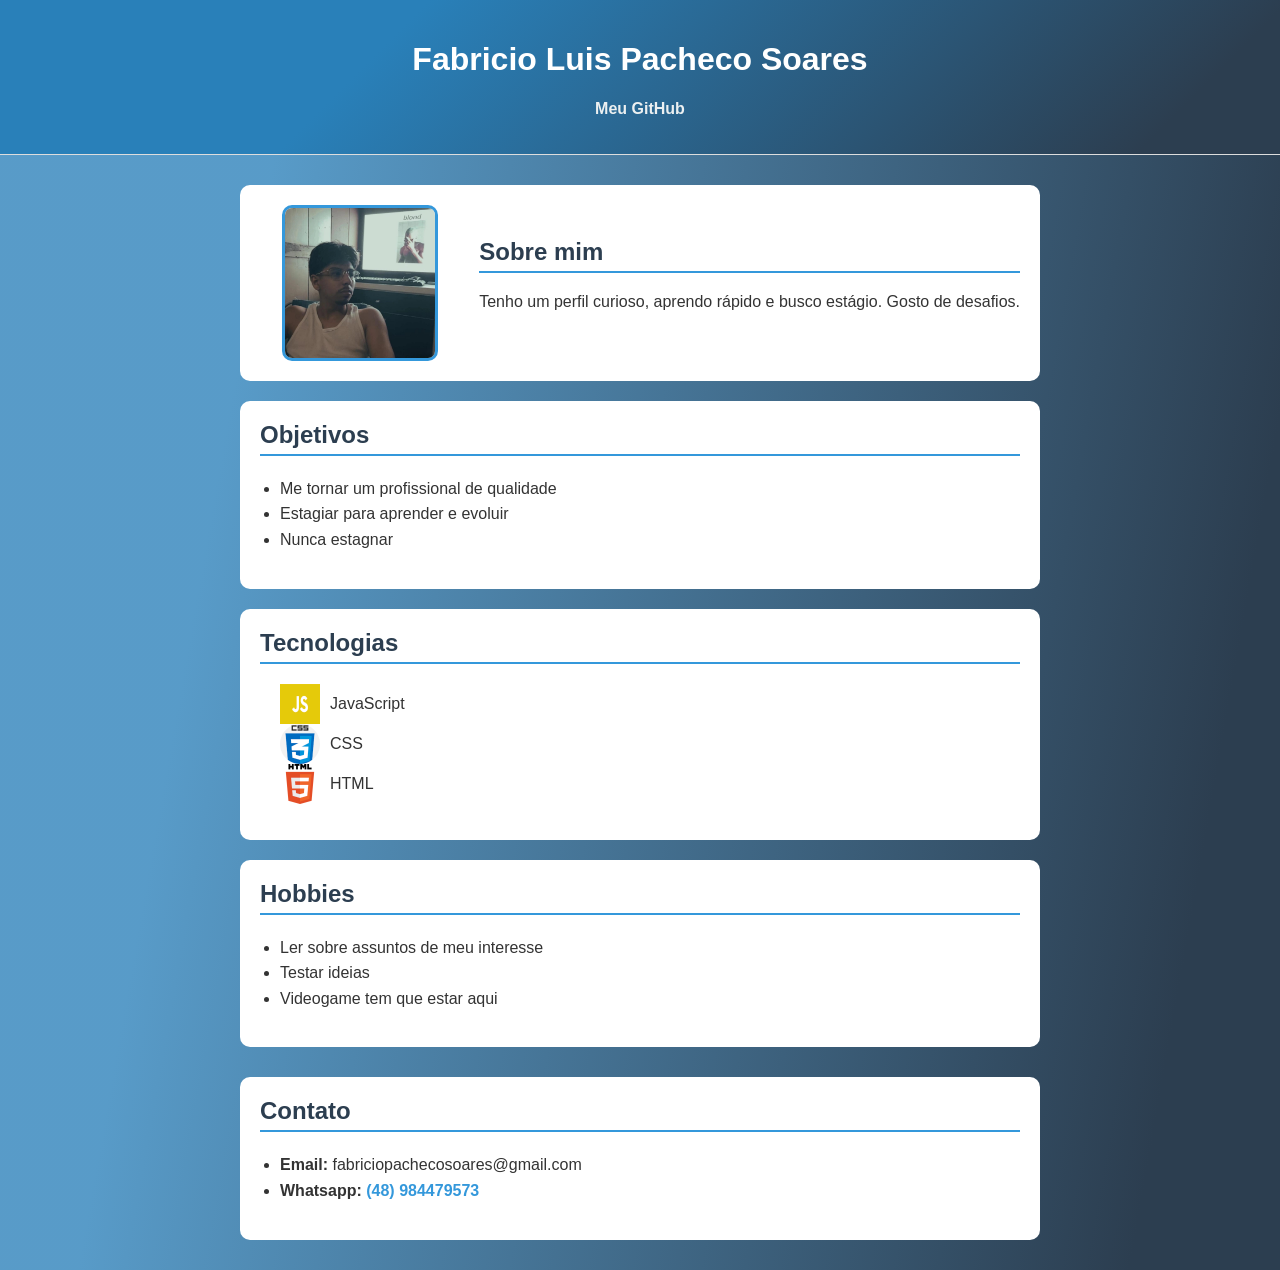
<file: index.html>
<!DOCTYPE html>
<html lang="pt-br">
<head>
    <meta charset="UTF-8">
    <meta name="viewport" content="width=device-width, initial-scale=1.0">
    <title>Eu</title>
    <link rel="stylesheet" href="style.css">
</head>
<body>
    
    <header>
        <h1>Fabricio Luis Pacheco Soares</h1>
        <p>
            <a href="https://github.com/fabriciopacheco-sec" target="_blank">
                Meu GitHub
            </a>
        </p>
    </header>

    <main>
        <section class="sobre">
            <img class="pfp" src="pfpprofissional.jpeg" alt="Minha foto profissional">
            
            <div>
                <h2>Sobre mim</h2>
                <p>Tenho um perfil curioso, aprendo rápido e busco estágio. Gosto de desafios.</p>
            </div>
            

        </section>

        <section>
            <h2>Objetivos</h2>
            <ul>
                <li>Me tornar um profissional de qualidade</li>
                <li>Estagiar para aprender e evoluir</li>
                <li>Nunca estagnar</li>
            </ul>
        </section>

        <section>
            <h2>Tecnologias</h2>
            <ul>
                <li class="tech-item">
                    <img src="javascripticon80.png" alt="Ícone do JavaScript">
                    JavaScript
                </li>
                <li class="tech-item">
                    <img src="cssicon80.png" alt="Ícone do CSS">
                    CSS
                </li>
                <li class="tech-item">
                    <img src="iconhtml80.png" alt="Ícone do HTML">
                    HTML
                </li>
            </ul>
        </section>

        <section>
            <h2>Hobbies</h2>
            <ul>
                <li>Ler sobre assuntos de meu interesse</li>
                <li>Testar ideias</li>
                <li>Videogame tem que estar aqui</li>
            </ul>
        </section>
    </main>

    <footer>

        
            <h2>Contato</h2>
            <ul>
                <li><strong>Email:</strong> fabriciopachecosoares@gmail.com</li>
                <li><strong>Whatsapp:</strong>
                    <a href="https://api.whatsapp.com/send/?phone=5548984479573" target="_blank">
                        (48) 984479573
                    </a>
                </li>
            </ul>
        
    </footer>
    
</body>
</html>
</file>
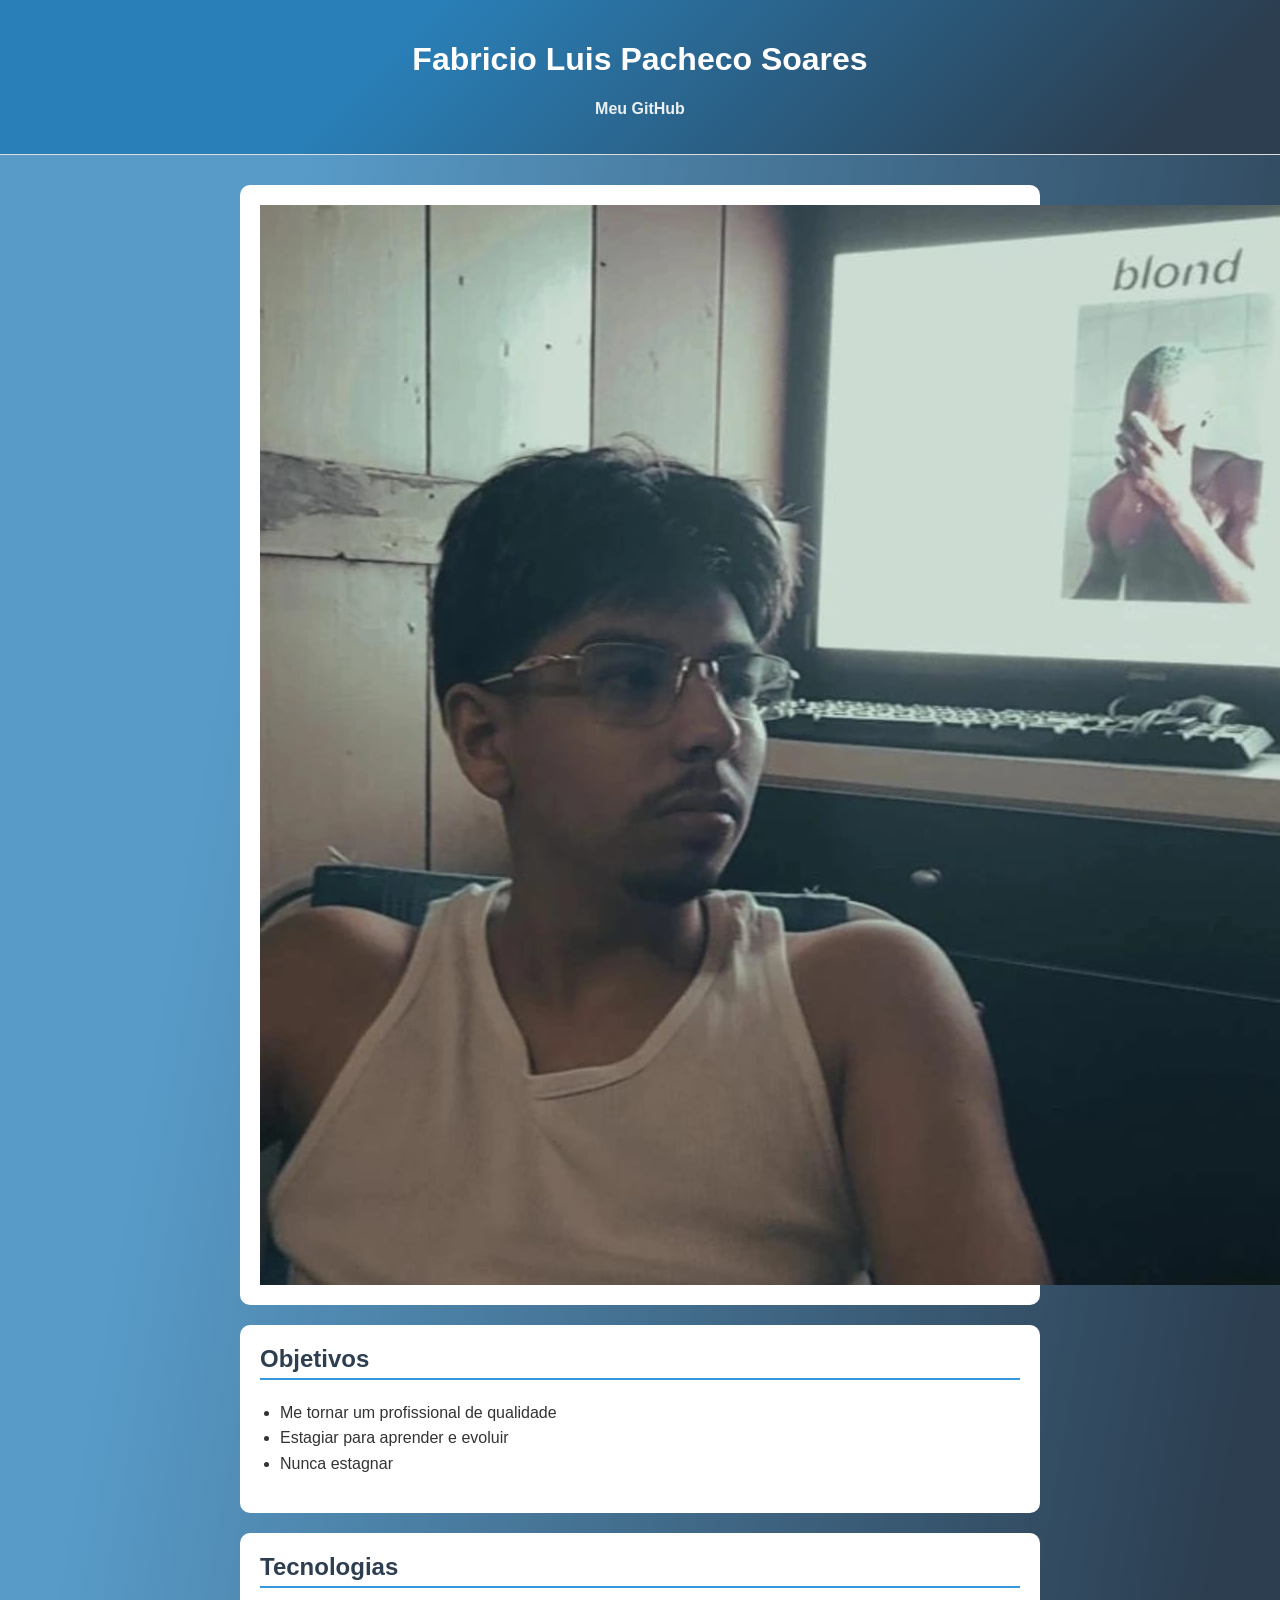
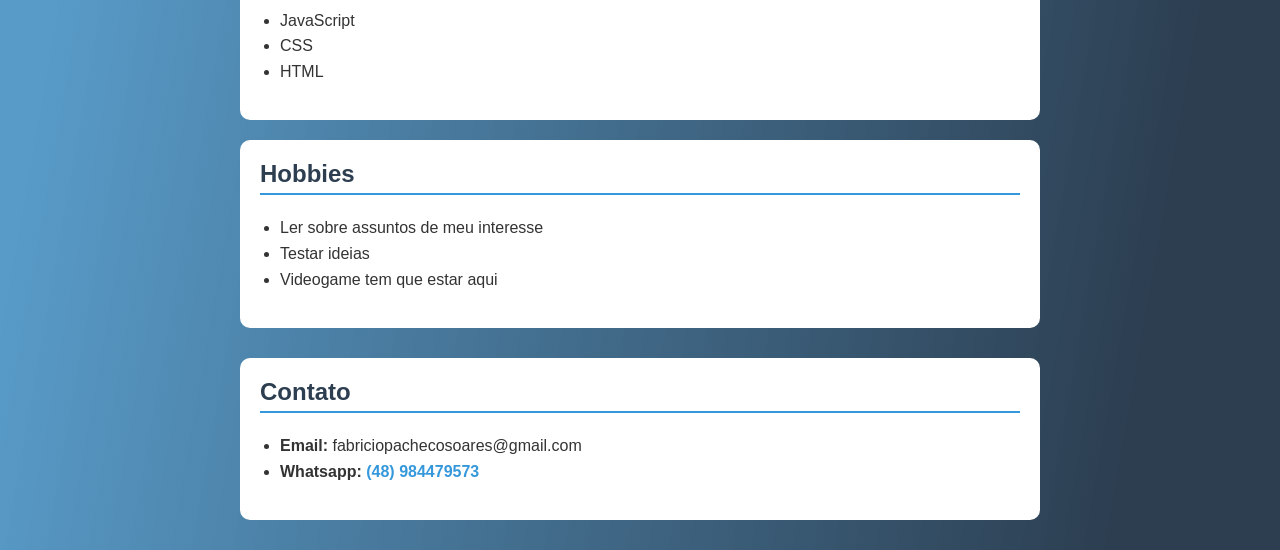
<file: sobre-mim.html>
<!DOCTYPE html>
<html lang="pt-br">
<head>
    <meta charset="UTF-8">
    <meta name="viewport" content="width=device-width, initial-scale=1.0">
    <title>Eu</title>
    <link rel="stylesheet" href="style.css">
</head>
<body>
    
    <header>
        <h1>Fabricio Luis Pacheco Soares</h1>
        <p>
            <a href="https://github.com/fabriciopacheco-sec" target="_blank">
                Meu GitHub
            </a>
        </p>
    </header>

    <main>
        <section class="sobre">
            <img src="pfpprofissional.jpeg" alt="Minha foto profissional">
            
            <div>
                <h2>Sobre mim</h2>
                <p>Tenho um perfil curioso, aprendo rápido e busco estágio. Gosto de desafios.</p>
            </div>
            

        </section>

        <section>
            <h2>Objetivos</h2>
            <ul>
                <li>Me tornar um profissional de qualidade</li>
                <li>Estagiar para aprender e evoluir</li>
                <li>Nunca estagnar</li>
            </ul>
        </section>

        <section>
            <h2>Tecnologias</h2>
            <ul>
                <li>JavaScript</li>
                <li>CSS</li>
                <li>HTML</li>
            </ul>
        </section>

        <section>
            <h2>Hobbies</h2>
            <ul>
                <li>Ler sobre assuntos de meu interesse</li>
                <li>Testar ideias</li>
                <li>Videogame tem que estar aqui</li>
            </ul>
        </section>
    </main>

    <footer>

        
            <h2>Contato</h2>
            <ul>
                <li><strong>Email:</strong> fabriciopachecosoares@gmail.com</li>
                <li><strong>Whatsapp:</strong>
                    <a href="https://api.whatsapp.com/send/?phone=5548984479573" target="_blank">
                        (48) 984479573
                    </a>
                </li>
            </ul>
        
    </footer>
    
</body>
</html>
</file>
<file: style.css>
body {
    background: linear-gradient(100deg,#297fb9c7 20%, #2c3e50 90%);
    font-family: Arial, Helvetica, sans-serif;
    margin: 0;
}

/* HEADER */
header {

    background: linear-gradient(135deg, #2980b9 30%, #2c3e50 90%);
    text-align: center;
    padding: 20px;
    border-bottom: 1px solid #ddd;
    
}

header a {
    color: #ecf0f1;
}

h1 {
    color: #ffffff;
}

/* MAIN */
main {
    max-width: 800px;
    margin: 30px auto;
}

/* SEÇÕES (CARDS) */
section {
    background-color: #ffffff;
    padding: 20px;
    border-radius: 10px;
    margin-bottom: 20px;
    transition: transform 0.2s;
}

section:hover {
    transform: scale(1.01);
}

/* TÍTULOS */
h2 {
    border-bottom: 2px solid #3498db;
    padding-bottom: 5px;
    margin-bottom: 20px;
    color: #2c3e50;
    margin-top: 0;
}

/* TEXTO */
p, li {
    color: #333;
}

/* LISTAS */
ul {
    padding-left: 20px;
    line-height: 1.6;
}

/* IMAGEM */
.pfp {
    border: 3px solid #3498db;
    width: 150px;
    border-radius: 10px;
    display: block;
    margin: 0 auto;
}

/* LINKS */
a {
    font-weight: bold;
    color: #3498db;
    text-decoration: none;
}

a:hover {
    text-decoration: underline;
}

/* FOOTER */
footer {
    max-width: 800px;
    margin: 30px auto;
    background-color: #ffffff;
    padding: 20px;
    border-radius: 10px;
    box-sizing: border-box;
    
}

.sobre {
    display: flex;
    align-items: center;
    justify-content: space-between;
    gap: 20px;
}

/* TECNOLOGIAS */
.tech-item {
    display: flex;
    align-items: center;
    gap: 10px;
}

.tech-item img {
    width: 40px;
    height: 40px;
}

/* RESPONSIVIDADE */

/* Mobile - até 480px */
@media (max-width: 480px) {
    body {
        background: linear-gradient(100deg, #297fb9c7 20%, #2c3e50 90%);
        background-attachment: fixed;
    }

    header {
        padding: 15px;
    }

    h1 {
        font-size: 24px;
        margin: 10px 0;
    }

    header p {
        margin: 10px 0;
    }

    main {
        max-width: 100%;
        margin: 15px;
        padding: 0 10px;
    }

    section {
        padding: 15px;
        margin-bottom: 15px;
    }

    h2 {
        font-size: 20px;
        padding-bottom: 8px;
        margin-bottom: 15px;
    }

    p, li {
        font-size: 14px;
    }

    img {
        width: 120px;
        height: auto;
    }

    .sobre {
        flex-direction: column;
        text-align: center;
        gap: 15px;
    }

    .sobre img {
        margin: 0 auto;
    }

    footer {
        max-width: 100%;
        margin: 15px;
        padding: 15px;
    }

    ul {
        padding-left: 20px;
    }
}

/* Tablet - de 481px a 768px */
@media (min-width: 481px) and (max-width: 768px) {
    body {
        background-attachment: fixed;
    }

    header {
        padding: 18px;
    }

    h1 {
        font-size: 28px;
        margin: 12px 0;
    }

    main {
        max-width: 90%;
        margin: 25px auto;
    }

    section {
        padding: 18px;
        margin-bottom: 18px;
    }

    h2 {
        font-size: 22px;
    }

    img {
        width: 140px;
        height: auto;
    }

    .sobre {
        flex-direction: column;
        align-items: center;
        text-align: center;
        gap: 15px;
    }

    footer {
        max-width: 90%;
        margin: 25px auto;
        padding: 18px;
    }
}

/* Desktop - acima de 769px */
@media (min-width: 769px) {
    main {
        max-width: 800px;
    }

    .sobre {
        flex-direction: row;
        justify-content: space-between;
    }

    header {
        padding: 20px;
    }

    section {
        padding: 20px;
    }

    footer {
        max-width: 800px;
    }
}

.jsicon {
    display: flex;
    flex-direction: row;
    gap: 20px;
    align-items: center;
    margin: 5px;
}

.iconcss {
    display: flex;
    flex-direction: row;
    gap: 20px;
    align-items: center;
    margin: 5px;

}

.htmlicon {
    display: flex;
    flex-direction: row;
    gap: 20px;
    align-items: center;
    margin: 5px;

}
</file>
